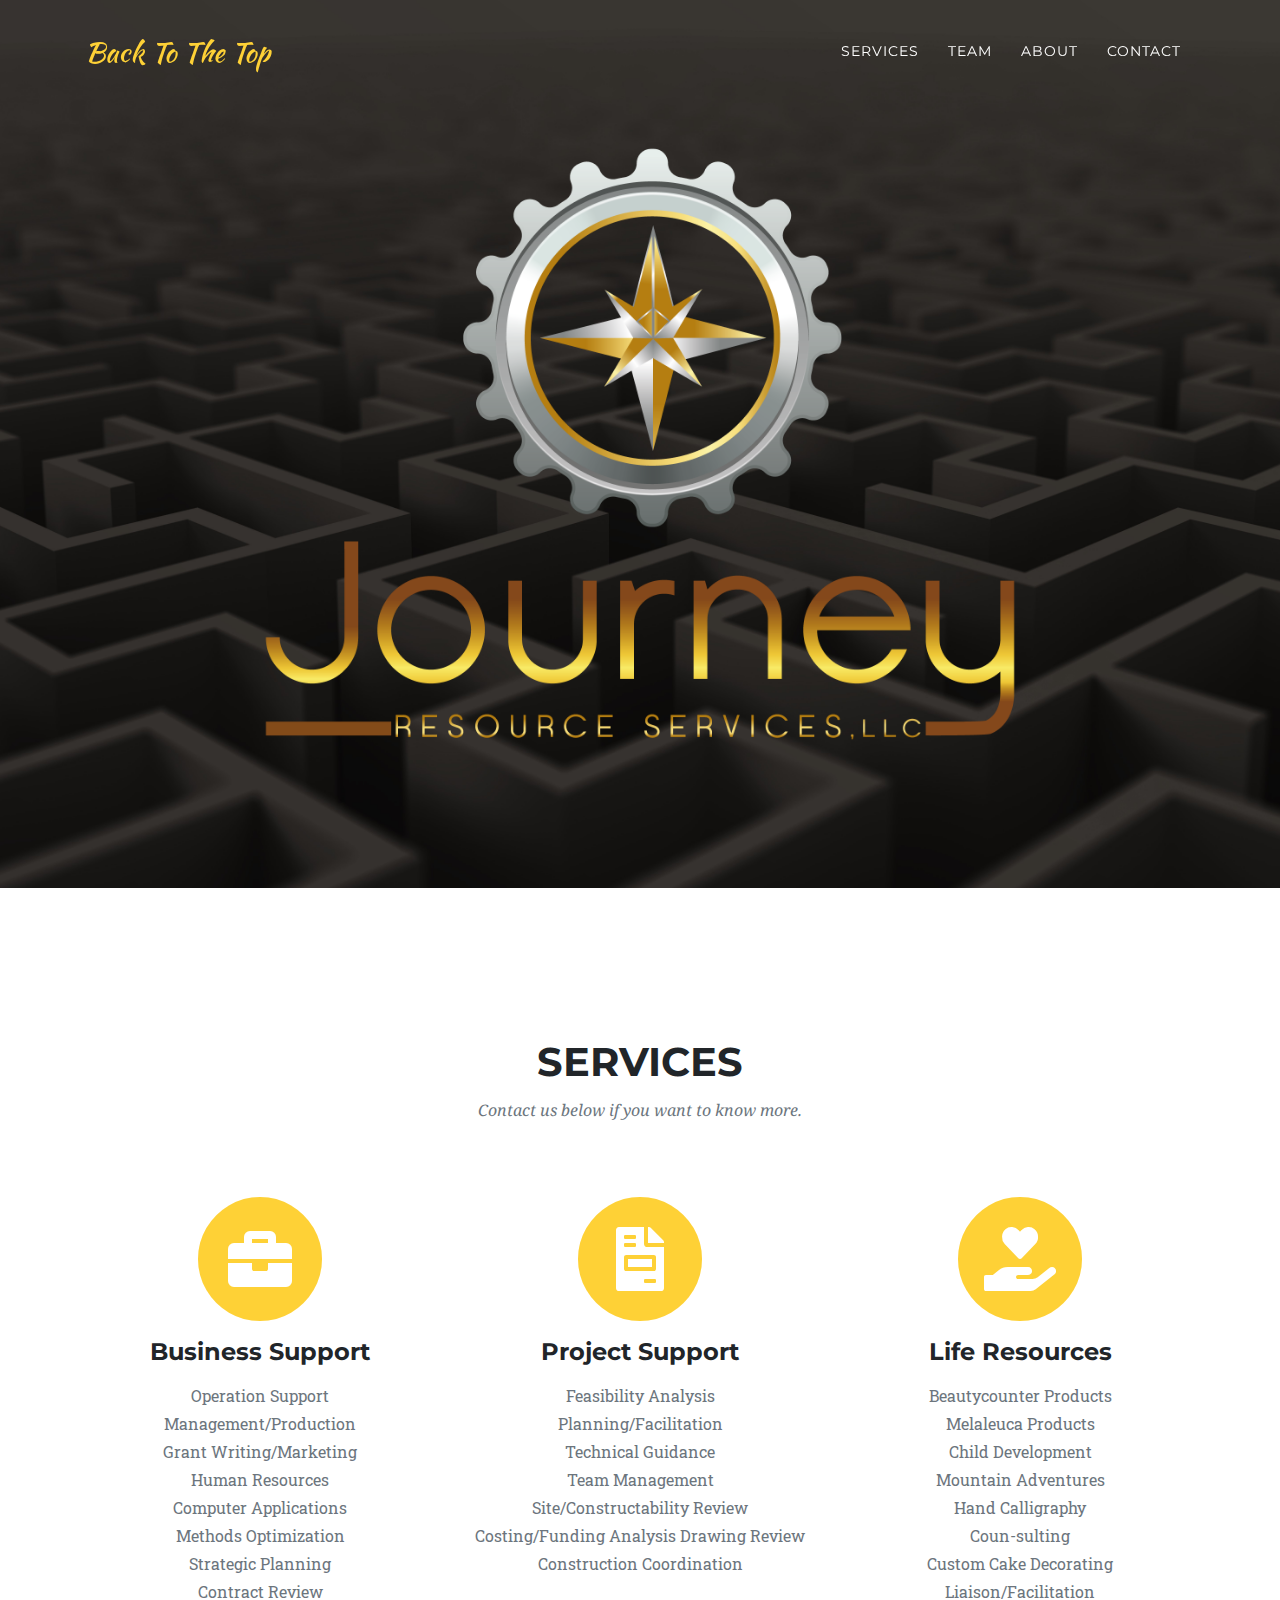
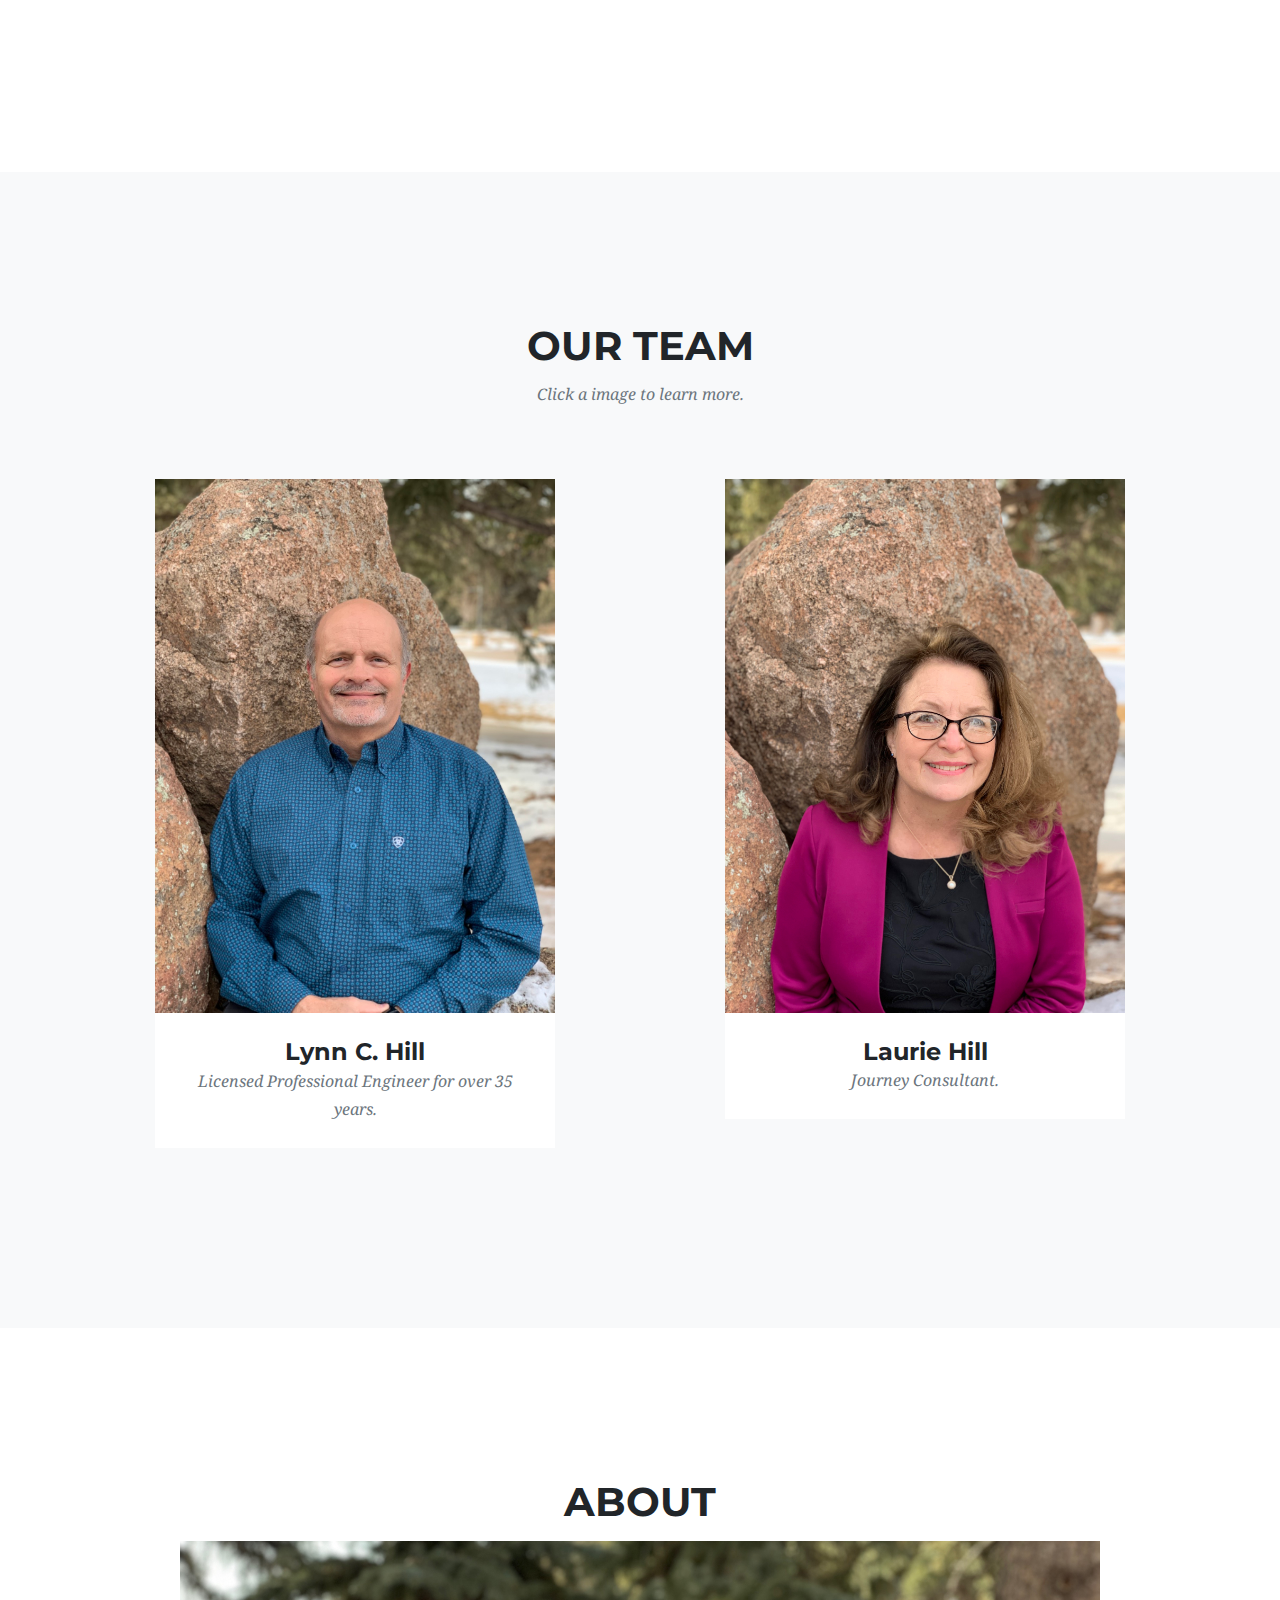
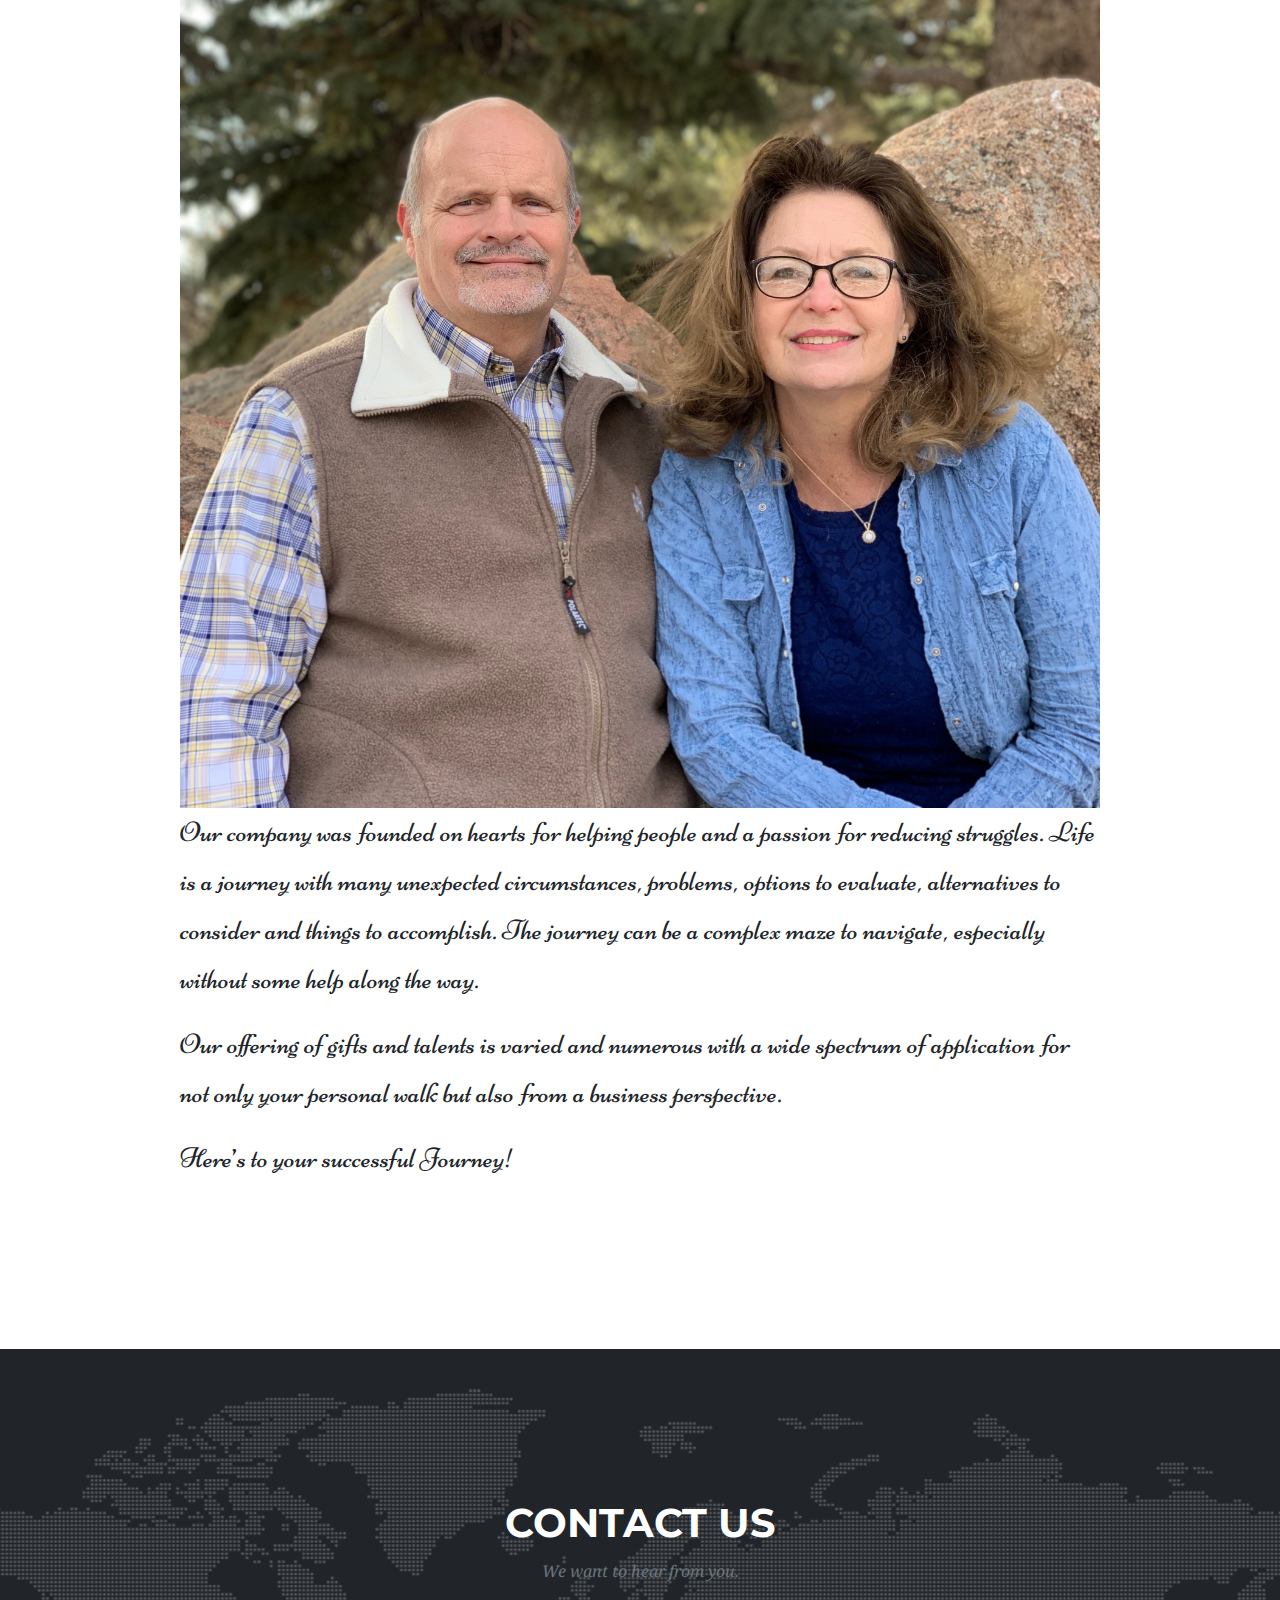
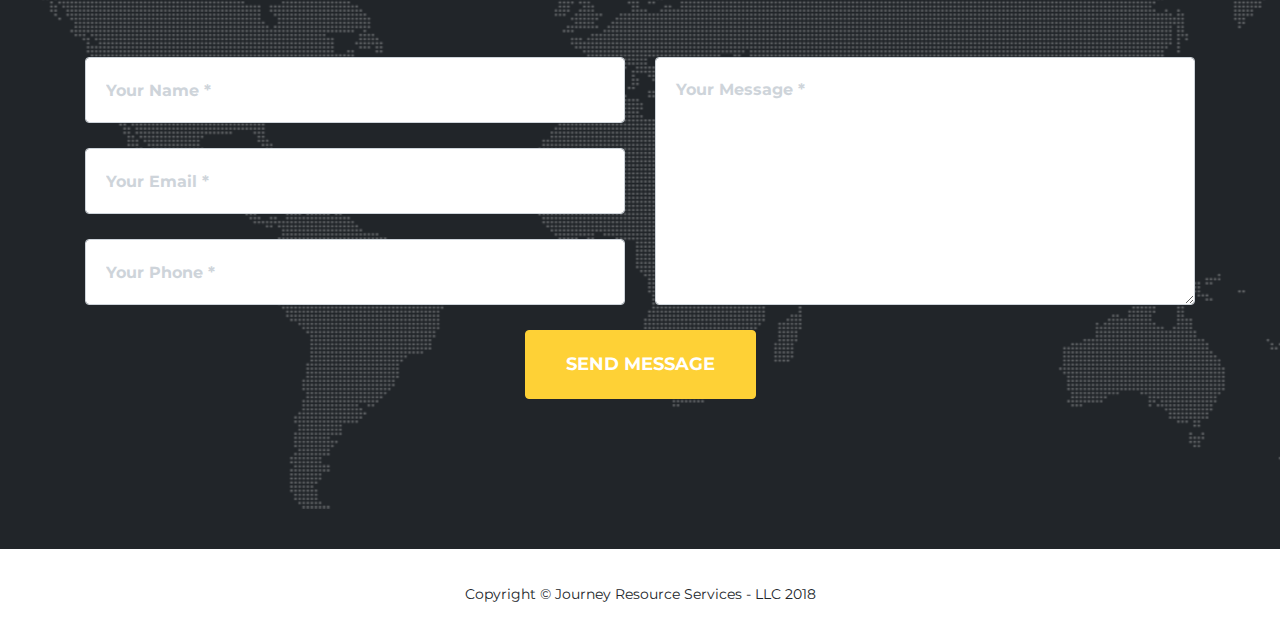
<file: index.html>
<!DOCTYPE html>
<html lang="en">

  <head>

    <meta charset="utf-8">
    <meta name="viewport" content="width=device-width, initial-scale=1, shrink-to-fit=no">
    <meta name="description" content="Consulting, Childcare and Much More">
    <meta name="keywords" content="Laramie,Consulting,Childcard,Babysitting,Engineering,Calligraphy,Beautycounter,Feasibility Analysis,
                                   Planning,Facilitation,Technical,Guidance,Management,Construction,Coordination,Human,Resources,Computer,Applications,
                                   Operation,Support,Management,Production,Grant,Writing,Marketing,Computer,Applications,Methods,Optimization,
                                   Strategic,Planning,Contract,Review,Mountain,Adventures,Fly,Fishing">
    <meta name="author" content="">
    <link rel="icon" href="../img/justlogo.png">
    <title>Journey Resource Services</title>

    <!-- Bootstrap core CSS -->
    <link href="vendor/bootstrap/css/bootstrap.min.css" rel="stylesheet">

    <!-- Custom fonts for this template -->
    <link href="vendor/fontawesome-free/css/all.min.css" rel="stylesheet" type="text/css">
    <link href="https://fonts.googleapis.com/css?family=Montserrat:400,700" rel="stylesheet" type="text/css">
    <link href='https://fonts.googleapis.com/css?family=Kaushan+Script' rel='stylesheet' type='text/css'>
    <link href='https://fonts.googleapis.com/css?family=Droid+Serif:400,700,400italic,700italic' rel='stylesheet' type='text/css'>
    <link href='https://fonts.googleapis.com/css?family=Roboto+Slab:400,100,300,700' rel='stylesheet' type='text/css'>
    <link rel="stylesheet" href="https://fonts.googleapis.com/css?family=Tangerine">
    <link href="https://fonts.googleapis.com/css?family=Niconne" rel="stylesheet">
    
    <!-- Custom styles for this template -->
    <link href="css/agency.css" rel="stylesheet">

  </head>

  <body id="page-top">

    <!-- Navigation -->
    <nav class="navbar navbar-expand-lg navbar-dark fixed-top" id="mainNav">
      <div class="container">
        <a class="navbar-brand js-scroll-trigger" href="#page-top">Back To The Top</a>
        <button class="navbar-toggler navbar-toggler-right" type="button" data-toggle="collapse" data-target="#navbarResponsive" aria-controls="navbarResponsive" aria-expanded="false" aria-label="Toggle navigation">
          Menu
          <i class="fas fa-bars"></i>
        </button>
        <div class="collapse navbar-collapse" id="navbarResponsive">
          <ul class="navbar-nav text-uppercase ml-auto">
            <li class="nav-item">
              <a class="nav-link js-scroll-trigger" href="#services">Services</a>
            </li>
            <li class="nav-item">
              <a class="nav-link js-scroll-trigger" href="#portfolio">Team</a>
            </li>
            <li class="nav-item">
              <a class="nav-link js-scroll-trigger" href="#about">About</a>
            </li>
            <!--
            <li class="nav-item">
              <a class="nav-link js-scroll-trigger" href="#team">Team</a>
            </li>
            -->
            <li class="nav-item">
              <a class="nav-link js-scroll-trigger" href="#contact">Contact</a>
            </li>
          </ul>
        </div>
      </div>
    </nav>

    <!-- Header -->
    <header class="masthead">
      <div class="container">  
        <img class="logo" src="img/logo1.5.png" alt="">    
        <!--
        <div class="intro-text">
          <div class="row">
          
        </div> 
          <div class="intro-lead-in">Welcome!</div>
          <div class="intro-heading text-uppercase">We're Here To Help</div>
          <a class="btn btn-primary btn-xl text-uppercase js-scroll-trigger" href="#services">Tell Me More</a>
        </div>
-->
      </div>
    </header>

    <!-- Services -->
    <section id="services">
      <div class="container">
        <div class="row">
          <div class="col-lg-12 text-center">
            <h2 class="section-heading text-uppercase">Services</h2>
            <h3 class="section-subheading text-muted">Contact us below if you want to know more.</h3>
          </div>
        </div>
        <div class="row text-center">
          <div class="col-md-4">
            <span class="fa-stack fa-4x">
              <i class="fas fa-circle fa-stack-2x text-primary"></i>
              <i class="fas fa-briefcase fa-stack-1x fa-inverse"></i>
            </span>
            <h4 class="service-heading">Business Support</h4>
            <p class="text-muted">
              Operation Support <br />
              Management/Production <br />
              Grant Writing/Marketing <br />
              Human Resources<br />
              Computer Applications<br />
              Methods Optimization<br />
              Strategic Planning<br />
              Contract Review<br />
            </p>
          </div>
          <div class="col-md-4">
            <span class="fa-stack fa-4x">
              <i class="fas fa-circle fa-stack-2x text-primary"></i>
              <i class="fas fa-file-invoice fa-stack-1x fa-inverse"></i>
            </span>
            <h4 class="service-heading">Project Support</h4>
            <p class="text-muted">
              Feasibility Analysis<br />
              Planning/Facilitation<br />
              Technical Guidance<br />
              Team Management<br />
              Site/Constructability Review<br />
              Costing/Funding Analysis
              Drawing Review<br />
              Construction Coordination<br />
            </p>
          </div>
          <div class="col-md-4">
            <span class="fa-stack fa-4x">
              <i class="fas fa-circle fa-stack-2x text-primary"></i>
              <i class="fas fa-hand-holding-heart fa-stack-1x fa-inverse"></i>
            </span>
            <h4 class="service-heading">Life Resources</h4>
            <p class="text-muted">
              Beautycounter Products <br />
              Melaleuca Products <br />
              Child Development <br />
              Mountain Adventures <br />
              Hand Calligraphy <br />
              Coun-sulting <br />
              Custom Cake Decorating <br />
              Liaison/Facilitation<br />
            </p>
          </div>
        </div>
      </div>
    </section>

    <!-- Portfolio Grid -->
    <section class="bg-light" id="portfolio">
      <div class="container">
        <div class="row">
          <div class="col-lg-12 text-center">
            <h2 class="section-heading text-uppercase">OUR TEAM</h2>
            <h3 class="section-subheading text-muted">Click a image to learn more.</h3>
          </div>
        </div>
        <div class="row">
          <div class="col-md-6 col-sm-6 portfolio-item">
            <a class="portfolio-link" data-toggle="modal" href="#portfolioModal1">
              <div class="portfolio-hover">
                <div class="portfolio-hover-content">
                  <i class="fas fa-plus fa-3x"></i>
                </div>
              </div>
              <img class="img-fluid" src="img/Lynn.JPG" alt="">
            </a>
            <div class="portfolio-caption">
              <h4>Lynn C. Hill</h4>
              <p class="text-muted">Licensed Professional Engineer for over 35 years.</p>
            </div>
          </div>
          <div class="col-md-6 col-sm-6 portfolio-item">
            <a class="portfolio-link" data-toggle="modal" href="#portfolioModal2">
              <div class="portfolio-hover">
                <div class="portfolio-hover-content">
                  <i class="fas fa-plus fa-3x"></i>
                </div>
              </div>
              <img class="img-fluid" src="img/Laurie.JPG" alt="">
            </a>
            <div class="portfolio-caption">
              <h4>Laurie Hill</h4>
              <p class="text-muted">Journey Consultant.</p>
            </div>
          </div>
        </div>
      </div>
    </section>

    <!-- About -->
    <section id="about">
      <div class="container">
        <div class="row">
          <div class="col-lg-12 text-center">
            <h2 class="section-heading text-uppercase">About</h2>
          </div>
        </div>
        <div class="row">
          <div class="col-md-1 col-sm-1"></div>
          <div class="col-md-10 col-sm-10 portfolio-item">             
              <img class="img-fluid" src="img/LynnandLaurie.JPG" alt="">
          </div>
        </div>
        <div class="row">
          <div class="col-md-1 col-sm-1"></div>
          <div class="col-md-10 col-sm-10 portfolio-item">             
              <p class="cursive">Our company was founded on hearts for helping people and a passion for reducing struggles. Life is a journey with many unexpected circumstances, problems, options to evaluate,  
              alternatives to consider and things to accomplish. The journey can be a complex maze to navigate, especially without some help along the way.  
              </p>
            <p class="cursive">Our offering of gifts and talents is varied and numerous with a wide spectrum of application for not only
              your personal walk but also from a business perspective.</p>
            <p class="cursive">Here’s to your successful Journey!</p>
          </div>
        </div>
        
        
      </div>
    </section>


    <!-- Contact -->
    <section id="contact">
      <div class="container">
        <div class="row">
          <div class="col-lg-12 text-center">
            <h2 class="section-heading text-uppercase">Contact Us</h2>
            <h3 class="section-subheading text-muted">We want to hear from you.</h3>
          </div>
        </div>
        <div class="row">
          <div class="col-lg-12">
            <form method="POST" action="https://formspree.io/resourcesonhigh@gmail.com">
              <div class="row">
                <div class="col-md-6">
                  <div class="form-group">
                    <input class="form-control" id="name" name="Name" type="text" placeholder="Your Name *" required="required" data-validation-required-message="Please enter your name.">
                    <p class="help-block text-danger"></p>
                  </div>
                  <div class="form-group">
                    <input class="form-control" id="email"  name="Email" type="email" placeholder="Your Email *" required="required" data-validation-required-message="Please enter your email address.">
                    <p class="help-block text-danger"></p>
                  </div>
                  <div class="form-group">
                    <input class="form-control" id="phone"  name="Phone Number" type="tel" placeholder="Your Phone *" required="required" data-validation-required-message="Please enter your phone number.">
                    <p class="help-block text-danger"></p>
                  </div>
                </div>
                <div class="col-md-6">
                  <div class="form-group">
                    <textarea class="form-control" id="message" name="Message" placeholder="Your Message *" required="required" data-validation-required-message="Please enter a message."></textarea>
                    <p class="help-block text-danger"></p>
                  </div>
                </div>
                <div class="clearfix"></div>
                <div class="col-lg-12 text-center">
                  <div id="success"></div>
                  <button id="sendIt" class="btn btn-primary btn-xl text-uppercase" type="submit">Send Message</button>
                </div>
              </div>
            </form>
          </div>
        </div>
      </div>
    </section>

    <!-- Footer -->
    <footer>
      <div class="container">
        <div class="row">
          <div class="col-md-3"></div>
          <div class="col-md-6">
            <span class="copyright">Copyright &copy; Journey Resource Services - LLC 2018</span>
          </div>
          </div>
        <!--
          <div class="row">
            <div class="col-md-3"></div>
          <div class="col-md-6">
            <li class="list-inline-item">
                <a href="#">
                  <i class="fab fa-facebook-f"></i>
                </a>
              </li>
              <li class="list-inline-item">
                <a href="#">
                  <i class="fab fa-linkedin-in"></i>
                </a>
              </li>
            </ul>
          </div>
              
          </div>
          
          <div class="col-md-4">
            <ul class="list-inline quicklinks">
              <li class="list-inline-item">
                <a href="#">Privacy Policy</a>
              </li>
              <li class="list-inline-item">
                <a href="#">Terms of Use</a>
              </li>
            </ul>
          </div>
-->
        </div>
      </div>
    </footer>

    <!-- Portfolio Modals -->

    <!-- Modal 1 -->
    <div class="portfolio-modal modal fade" id="portfolioModal1" tabindex="-1" role="dialog" aria-hidden="true">
      <div class="modal-dialog">
        <div class="modal-content">
          <div class="close-modal" data-dismiss="modal">
            <div class="lr">
              <div class="rl"></div>
            </div>
          </div>
          <div class="container">
            <div class="row">
              <div class="col-lg-8 mx-auto">
                <div class="modal-body">
                  <!-- Project Details Go Here -->
                  <h2 class="text-uppercase">Lynn Hill</h2>
                  <p class="item-intro text-muted"></p>
                  <div class="row">
                    <div class="col-md-2 col-sm-1"></div>
                    <div class="col-md-8 col-sm-10 portfolio-item">             
                      <img class="img-fluid" src="img/Lynn.JPG" alt="">
                    </div>
                  </div> 
                  <p>I have been a Civil Engineer for 35 years and am currently a licensed Professional Engineer in Texas,
Colorado, and Wyoming. During my career, I worked on almost every type of civil engineering project
you can imagine: dozens of critical infrastructure improvements, water transmission pipelines, streets
and roadways, transportation projects, civil site design for major buildings, a multi-million-dollar gold
mine expansion, and even the high-profile Mount Rushmore Memorial renovation. My responsibilities
on these projects were as wide-ranging as the projects themselves – I operated as a site inspector,
design engineer, project manager, and most recently, retired as office manager and business partner in
a large firm.</p> 
                  
                  <p>Although I am proud of all of these projects and the roles I played, it is the skills I learned as a civil
engineer that I am most thankful for. My technical background gave me the knowledge to serve as
President and board member of a water utility company for many years. My strengths in administration
and team building were crucial in my role as a member on my church council. And it took all of those
skills (and more) to lead my family in perhaps my most ambitious project – designing and building our
own house!</p>
                  
                  <p>In the end, what I’ve found is that being an engineer is about solving problems. Solving problems is what
I’ve done as an engineer, a manager, a husband, and a dad and I’m pretty good at it. I have found that
people need help in this complex journey and I am ready to do that. </p>
                  <button class="btn btn-primary" data-dismiss="modal" type="button">
                    <i class="fas fa-times"></i>
                    Close Bio</button>
                </div>
              </div>
            </div>
          </div>
        </div>
      </div>
    </div>

    <!-- Modal 2 -->
    <div class="portfolio-modal modal fade" id="portfolioModal2" tabindex="-1" role="dialog" aria-hidden="true">
      <div class="modal-dialog">
        <div class="modal-content">
          <div class="close-modal" data-dismiss="modal">
            <div class="lr">
              <div class="rl"></div>
            </div>
          </div>
          <div class="container">
            <div class="row">
              <div class="col-lg-8 mx-auto">
                <div class="modal-body">
                  <!-- Project Details Go Here -->
                  <h2 class="text-uppercase">Laurie Hill</h2>
                  <p class="item-intro text-muted"></p>
                  <div class="row">
                    <div class="col-md-2 col-sm-1"></div>
                    <div class="col-md-8 col-sm-10 portfolio-item">             
                      <img class="img-fluid" src="img/Laurie.JPG" alt="">
                    </div>
                  </div>
                  <p>Although I graduated from the University of Wyoming with a minor in Spanish and a B.S. in Range
Management, I would say my most central education has been my ‘life experience degree’ in Boy
Management! As a mother of four grown sons, I have run the full gamut: from the early years planning
camping and backpacking adventures, to homeschooling my oldest in 7th and 8th grade, all the way
through the final years helping my boys navigate college and major life choices, there was never a
shortage of surprises and fun.
</p>
                  <p> When I wasn’t home raising my sons, I worked a wide variety of jobs: Spanish teacher, substitute
teacher, Children’s Church ministry director, K-10 tutor, and many more. Through these positions, I have
discovered the common thread is that I love teaching, I love kids, and most of all love helping people
learn and understand. With that in mind -- I would truly cherish the opportunity to connect with you,
pass on some of my experiences and skills, and see how I can help you on your journey.</p>                  
                  <button class="btn btn-primary" data-dismiss="modal" type="button">
                    <i class="fas fa-times"></i>
                    Close Bio</button>
                </div>
              </div>
            </div>
          </div>
        </div>
      </div>
    </div>

    <!-- Modal 3 -->
    <div class="portfolio-modal modal fade" id="portfolioModal3" tabindex="-1" role="dialog" aria-hidden="true">
      <div class="modal-dialog">
        <div class="modal-content">
          <div class="close-modal" data-dismiss="modal">
            <div class="lr">
              <div class="rl"></div>
            </div>
          </div>
          <div class="container">
            <div class="row">
              <div class="col-lg-8 mx-auto">
                <div class="modal-body">
                  <!-- Project Details Go Here -->
                  <h2 class="text-uppercase">Project Name</h2>
                  <p class="item-intro text-muted">Lorem ipsum dolor sit amet consectetur.</p>
                  <img class="img-fluid d-block mx-auto" src="img/portfolio/03-full.jpg" alt="">
                  <p>Use this area to describe your project. Lorem ipsum dolor sit amet, consectetur adipisicing elit. Est blanditiis dolorem culpa incidunt minus dignissimos deserunt repellat aperiam quasi sunt officia expedita beatae cupiditate, maiores repudiandae, nostrum, reiciendis facere nemo!</p>
                  <ul class="list-inline">
                    <li>Date: January 2017</li>
                    <li>Client: Finish</li>
                    <li>Category: Identity</li>
                  </ul>
                  <button class="btn btn-primary" data-dismiss="modal" type="button">
                    <i class="fas fa-times"></i>
                    Close Project</button>
                </div>
              </div>
            </div>
          </div>
        </div>
      </div>
    </div>

    <!-- Modal 4 -->
    <div class="portfolio-modal modal fade" id="portfolioModal4" tabindex="-1" role="dialog" aria-hidden="true">
      <div class="modal-dialog">
        <div class="modal-content">
          <div class="close-modal" data-dismiss="modal">
            <div class="lr">
              <div class="rl"></div>
            </div>
          </div>
          <div class="container">
            <div class="row">
              <div class="col-lg-8 mx-auto">
                <div class="modal-body">
                  <!-- Project Details Go Here -->
                  <h2 class="text-uppercase">Project Name</h2>
                  <p class="item-intro text-muted">Lorem ipsum dolor sit amet consectetur.</p>
                  <img class="img-fluid d-block mx-auto" src="img/portfolio/04-full.jpg" alt="">
                  <p>Use this area to describe your project. Lorem ipsum dolor sit amet, consectetur adipisicing elit. Est blanditiis dolorem culpa incidunt minus dignissimos deserunt repellat aperiam quasi sunt officia expedita beatae cupiditate, maiores repudiandae, nostrum, reiciendis facere nemo!</p>
                  <ul class="list-inline">
                    <li>Date: January 2017</li>
                    <li>Client: Lines</li>
                    <li>Category: Branding</li>
                  </ul>
                  <button class="btn btn-primary" data-dismiss="modal" type="button">
                    <i class="fas fa-times"></i>
                    Close Project</button>
                </div>
              </div>
            </div>
          </div>
        </div>
      </div>
    </div>

    <!-- Modal 5 -->
    <div class="portfolio-modal modal fade" id="portfolioModal5" tabindex="-1" role="dialog" aria-hidden="true">
      <div class="modal-dialog">
        <div class="modal-content">
          <div class="close-modal" data-dismiss="modal">
            <div class="lr">
              <div class="rl"></div>
            </div>
          </div>
          <div class="container">
            <div class="row">
              <div class="col-lg-8 mx-auto">
                <div class="modal-body">
                  <!-- Project Details Go Here -->
                  <h2 class="text-uppercase">Project Name</h2>
                  <p class="item-intro text-muted">Lorem ipsum dolor sit amet consectetur.</p>
                  <img class="img-fluid d-block mx-auto" src="img/portfolio/05-full.jpg" alt="">
                  <p>Use this area to describe your project. Lorem ipsum dolor sit amet, consectetur adipisicing elit. Est blanditiis dolorem culpa incidunt minus dignissimos deserunt repellat aperiam quasi sunt officia expedita beatae cupiditate, maiores repudiandae, nostrum, reiciendis facere nemo!</p>
                  <ul class="list-inline">
                    <li>Date: January 2017</li>
                    <li>Client: Southwest</li>
                    <li>Category: Website Design</li>
                  </ul>
                  <button class="btn btn-primary" data-dismiss="modal" type="button">
                    <i class="fas fa-times"></i>
                    Close Project</button>
                </div>
              </div>
            </div>
          </div>
        </div>
      </div>
    </div>

    <!-- Modal 6 -->
    <div class="portfolio-modal modal fade" id="portfolioModal6" tabindex="-1" role="dialog" aria-hidden="true">
      <div class="modal-dialog">
        <div class="modal-content">
          <div class="close-modal" data-dismiss="modal">
            <div class="lr">
              <div class="rl"></div>
            </div>
          </div>
          <div class="container">
            <div class="row">
              <div class="col-lg-8 mx-auto">
                <div class="modal-body">
                  <!-- Project Details Go Here -->
                  <h2 class="text-uppercase">Project Name</h2>
                  <p class="item-intro text-muted">Lorem ipsum dolor sit amet consectetur.</p>
                  <img class="img-fluid d-block mx-auto" src="img/portfolio/06-full.jpg" alt="">
                  <p>Use this area to describe your project. Lorem ipsum dolor sit amet, consectetur adipisicing elit. Est blanditiis dolorem culpa incidunt minus dignissimos deserunt repellat aperiam quasi sunt officia expedita beatae cupiditate, maiores repudiandae, nostrum, reiciendis facere nemo!</p>
                  <ul class="list-inline">
                    <li>Date: January 2017</li>
                    <li>Client: Window</li>
                    <li>Category: Photography</li>
                  </ul>
                  <button class="btn btn-primary" data-dismiss="modal" type="button">
                    <i class="fas fa-times"></i>
                    Close Project</button>
                </div>
              </div>
            </div>
          </div>
        </div>
      </div>
    </div>

    <!-- Bootstrap core JavaScript -->
    <script src="vendor/jquery/jquery.min.js"></script>
    <script src="vendor/bootstrap/js/bootstrap.bundle.min.js"></script>

    <!-- Plugin JavaScript -->
    <script src="vendor/jquery-easing/jquery.easing.min.js"></script>

    <!-- Contact form JavaScript -->
    <script src="js/jqBootstrapValidation.js"></script>
    <script src="js/contact_me.js"></script>

    <!-- Custom scripts for this template -->
    <script src="js/agency.js"></script>

  </body>

</html>
</file>
<file: css/agency.css>
/*!
 * Start Bootstrap - Agency v5.0.4 (https://startbootstrap.com/template-overviews/agency)
 * Copyright 2013-2018 Start Bootstrap
 * Licensed under MIT (https://github.com/BlackrockDigital/startbootstrap-agency/blob/master/LICENSE)
 */

.cursive {
  font-family: 'Niconne', cursive;
  font-size: 1.75rem;
  font-weight: 400;
}


.w3-tangerine {
  font-size: 2rem;
  font-weight: 700;
  font-family: 'Tangerine', serif;
}


.logo {
    display: block;
  margin-left: auto;
  margin-right: auto;
  width: 80%;
  height: auto;
}
body {
  overflow-x: hidden;
  font-family: 'Roboto Slab', -apple-system, BlinkMacSystemFont, 'Segoe UI', Roboto, 'Helvetica Neue', Arial, sans-serif, 'Apple Color Emoji', 'Segoe UI Emoji', 'Segoe UI Symbol', 'Noto Color Emoji';
}

p {
  line-height: 1.75;
}

a {
  color: #fed136;
}

a:hover {
  color: #fec503;
}

.text-primary {
  color: #fed136 !important;
}

h1,
h2,
h3,
h4,
h5,
h6 {
  font-weight: 700;
  font-family: 'Montserrat', -apple-system, BlinkMacSystemFont, 'Segoe UI', Roboto, 'Helvetica Neue', Arial, sans-serif, 'Apple Color Emoji', 'Segoe UI Emoji', 'Segoe UI Symbol', 'Noto Color Emoji';
}

section {
  padding: 100px 0;
}

section h2.section-heading {
  font-size: 40px;
  margin-top: 0;
  margin-bottom: 15px;
}

section h3.section-subheading {
  font-size: 16px;
  font-weight: 400;
  font-style: italic;
  margin-bottom: 75px;
  text-transform: none;
  font-family: 'Droid Serif', -apple-system, BlinkMacSystemFont, 'Segoe UI', Roboto, 'Helvetica Neue', Arial, sans-serif, 'Apple Color Emoji', 'Segoe UI Emoji', 'Segoe UI Symbol', 'Noto Color Emoji';
}

@media (min-width: 768px) {
  section {
    padding: 150px 0;
  }
}

.btn {
  font-family: 'Montserrat', -apple-system, BlinkMacSystemFont, 'Segoe UI', Roboto, 'Helvetica Neue', Arial, sans-serif, 'Apple Color Emoji', 'Segoe UI Emoji', 'Segoe UI Symbol', 'Noto Color Emoji';
  font-weight: 700;
}

.btn-xl {
  font-size: 18px;
  padding: 20px 40px;
}

.btn-primary {
  background-color: #fed136;
  border-color: #fed136;
}

.btn-primary:active, .btn-primary:focus, .btn-primary:hover {
  background-color: #fec810 !important;
  border-color: #fec810 !important;
  color: white;
}

.btn-primary:active, .btn-primary:focus {
  -webkit-box-shadow: 0 0 0 0.2rem rgba(254, 209, 55, 0.5) !important;
  box-shadow: 0 0 0 0.2rem rgba(254, 209, 55, 0.5) !important;
}

::selection {
  background: #fed136;
  text-shadow: none;
}

img::selection {
  background: transparent;
}

img::-moz-selection {
  background: transparent;
}

#mainNav {
  
}

#mainNav .navbar-toggler {
  font-size: 12px;
  right: 0;
  padding: 13px;
  text-transform: uppercase;
  color: white;
  border: 0;
  background-color: #fed136;
  font-family: 'Montserrat', -apple-system, BlinkMacSystemFont, 'Segoe UI', Roboto, 'Helvetica Neue', Arial, sans-serif, 'Apple Color Emoji', 'Segoe UI Emoji', 'Segoe UI Symbol', 'Noto Color Emoji';
}

#mainNav .navbar-brand {
  color: #fed136;
  font-family: 'Kaushan Script', -apple-system, BlinkMacSystemFont, 'Segoe UI', Roboto, 'Helvetica Neue', Arial, sans-serif, 'Apple Color Emoji', 'Segoe UI Emoji', 'Segoe UI Symbol', 'Noto Color Emoji';
}

#mainNav .navbar-brand.active, #mainNav .navbar-brand:active, #mainNav .navbar-brand:focus, #mainNav .navbar-brand:hover {
  color: #fec503;
}

#mainNav .navbar-nav .nav-item .nav-link {
  font-size: 90%;
  font-weight: 400;
  padding: 0.75em 0;
  letter-spacing: 1px;
  color: white;
  font-family: 'Montserrat', -apple-system, BlinkMacSystemFont, 'Segoe UI', Roboto, 'Helvetica Neue', Arial, sans-serif, 'Apple Color Emoji', 'Segoe UI Emoji', 'Segoe UI Symbol', 'Noto Color Emoji';
}

#mainNav .navbar-nav .nav-item .nav-link.active, #mainNav .navbar-nav .nav-item .nav-link:hover {
  color: #fed136;
}

.navbar-shrink {
    padding-top: 0;
    padding-bottom: 0;
    background-color: #212529;
  }

@media (min-width: 992px) {
  #mainNav {
    padding-top: 25px;
    padding-bottom: 25px;
    -webkit-transition: padding-top 0.3s, padding-bottom 0.3s;
    transition: padding-top 0.3s, padding-bottom 0.3s;
    border: none;
  }
  #mainNav .navbar-brand {
    font-size: 1.75em;
    -webkit-transition: all 0.3s;
    transition: all 0.3s;
  }
  #mainNav .navbar-nav .nav-item .nav-link {
    padding: 1.1em 1em !important;
  }
  #mainNav .navbar-shrink {
    padding-top: 0;
    padding-bottom: 0;
    background-color: #212529;
  }
  #mainNav.navbar-shrink .navbar-brand {
    font-size: 1.25em;
    padding: 12px 0;
  }
}

header.masthead {
  text-align: center;
  color: white;
  background-image: url("../img/Maze.jpg");
  background-repeat: no-repeat;
  background-attachment: scroll;
  background-position: center center;
  background-size: cover;
}

header.masthead .intro-text {
  padding-top: 150px;
  padding-bottom: 100px;
}

header.masthead .intro-text .intro-lead-in {
  color: #fed136;
  font-size: 22px;
  font-style: italic;
  line-height: 22px;
  margin-bottom: 25px;
  font-family: 'Droid Serif', -apple-system, BlinkMacSystemFont, 'Segoe UI', Roboto, 'Helvetica Neue', Arial, sans-serif, 'Apple Color Emoji', 'Segoe UI Emoji', 'Segoe UI Symbol', 'Noto Color Emoji';
}

header.masthead .intro-text .intro-heading {
  color: #fed136;
  font-size: 50px;
  font-weight: 700;
  line-height: 50px;
  margin-bottom: 25px;
  font-family: 'Montserrat', -apple-system, BlinkMacSystemFont, 'Segoe UI', Roboto, 'Helvetica Neue', Arial, sans-serif, 'Apple Color Emoji', 'Segoe UI Emoji', 'Segoe UI Symbol', 'Noto Color Emoji';
}

@media (min-width: 768px) {
  header.masthead .intro-text {
    padding-top: 300px;
    padding-bottom: 200px;
  }
  header.masthead .intro-text .intro-lead-in {
    font-size: 40px;
    font-style: italic;
    line-height: 40px;
    margin-bottom: 25px;
    font-family: 'Droid Serif', -apple-system, BlinkMacSystemFont, 'Segoe UI', Roboto, 'Helvetica Neue', Arial, sans-serif, 'Apple Color Emoji', 'Segoe UI Emoji', 'Segoe UI Symbol', 'Noto Color Emoji';
  }
  header.masthead .intro-text .intro-heading {
    font-size: 75px;
    font-weight: 700;
    line-height: 75px;
    margin-bottom: 50px;
    font-family: 'Montserrat', -apple-system, BlinkMacSystemFont, 'Segoe UI', Roboto, 'Helvetica Neue', Arial, sans-serif, 'Apple Color Emoji', 'Segoe UI Emoji', 'Segoe UI Symbol', 'Noto Color Emoji';
  }
}

.service-heading {
  margin: 15px 0;
  text-transform: none;
}

#portfolio .portfolio-item {
  right: 0;
  margin: 0 0 15px;
}

#portfolio .portfolio-item .portfolio-link {
  position: relative;
  display: block;
  max-width: 400px;
  margin: 0 auto;
  cursor: pointer;
}

#portfolio .portfolio-item .portfolio-link .portfolio-hover {
  position: absolute;
  width: 100%;
  height: 100%;
  -webkit-transition: all ease 0.5s;
  transition: all ease 0.5s;
  opacity: 0;
  background: rgba(254, 209, 54, 0.9);
}

#portfolio .portfolio-item .portfolio-link .portfolio-hover:hover {
  opacity: 1;
}

#portfolio .portfolio-item .portfolio-link .portfolio-hover .portfolio-hover-content {
  font-size: 20px;
  position: absolute;
  top: 50%;
  width: 100%;
  height: 20px;
  margin-top: -12px;
  text-align: center;
  color: white;
}

#portfolio .portfolio-item .portfolio-link .portfolio-hover .portfolio-hover-content i {
  margin-top: -12px;
}

#portfolio .portfolio-item .portfolio-link .portfolio-hover .portfolio-hover-content h3,
#portfolio .portfolio-item .portfolio-link .portfolio-hover .portfolio-hover-content h4 {
  margin: 0;
}

#portfolio .portfolio-item .portfolio-caption {
  max-width: 400px;
  margin: 0 auto;
  padding: 25px;
  text-align: center;
  background-color: #fff;
}

#portfolio .portfolio-item .portfolio-caption h4 {
  margin: 0;
  text-transform: none;
}

#portfolio .portfolio-item .portfolio-caption p {
  font-size: 16px;
  font-style: italic;
  margin: 0;
  font-family: 'Droid Serif', -apple-system, BlinkMacSystemFont, 'Segoe UI', Roboto, 'Helvetica Neue', Arial, sans-serif, 'Apple Color Emoji', 'Segoe UI Emoji', 'Segoe UI Symbol', 'Noto Color Emoji';
}

#portfolio * {
  z-index: 2;
}

@media (min-width: 767px) {
  #portfolio .portfolio-item {
    margin: 0 0 30px;
  }
}

.portfolio-modal {
  padding-right: 0px !important;
}

.portfolio-modal .modal-dialog {
  margin: auto;
  max-width: 1000px;
  margin-right: auto;
  margin-left: auto;
}

.portfolio-modal .modal-content {
  padding: 100px 0;
  text-align: center;
}

.portfolio-modal .modal-content h2 {
  font-size: 3em;
  margin-bottom: 15px;
}

.portfolio-modal .modal-content p {
  margin-bottom: 30px;
}

.portfolio-modal .modal-content p.item-intro {
  font-size: 16px;
  font-style: italic;
  margin: 20px 0 30px;
  font-family: 'Droid Serif', -apple-system, BlinkMacSystemFont, 'Segoe UI', Roboto, 'Helvetica Neue', Arial, sans-serif, 'Apple Color Emoji', 'Segoe UI Emoji', 'Segoe UI Symbol', 'Noto Color Emoji';
}

.portfolio-modal .modal-content ul.list-inline {
  margin-top: 0;
  margin-bottom: 30px;
}

.portfolio-modal .modal-content img {
  margin-bottom: 30px;
}

.portfolio-modal .modal-content button {
  cursor: pointer;
}

.portfolio-modal .close-modal {
  position: absolute;
  top: 25px;
  right: 25px;
  width: 75px;
  height: 75px;
  cursor: pointer;
  background-color: transparent;
}

.portfolio-modal .close-modal:hover {
  opacity: 0.3;
}

.portfolio-modal .close-modal .lr {
  /* Safari and Chrome */
  z-index: 1051;
  width: 1px;
  height: 75px;
  margin-left: 35px;
  /* IE 9 */
  -webkit-transform: rotate(45deg);
  transform: rotate(45deg);
  background-color: #212529;
}

.portfolio-modal .close-modal .lr .rl {
  /* Safari and Chrome */
  z-index: 1052;
  width: 1px;
  height: 75px;
  /* IE 9 */
  -webkit-transform: rotate(90deg);
  transform: rotate(90deg);
  background-color: #212529;
}

.timeline {
  position: relative;
  padding: 0;
  list-style: none;
}

.timeline:before {
  position: absolute;
  top: 0;
  bottom: 0;
  left: 40px;
  width: 2px;
  margin-left: -1.5px;
  content: '';
  background-color: #e9ecef;
}

.timeline > li {
  position: relative;
  min-height: 50px;
  margin-bottom: 50px;
}

.timeline > li:after, .timeline > li:before {
  display: table;
  content: ' ';
}

.timeline > li:after {
  clear: both;
}

.timeline > li .timeline-panel {
  position: relative;
  float: right;
  width: 100%;
  padding: 0 20px 0 100px;
  text-align: left;
}

.timeline > li .timeline-panel:before {
  right: auto;
  left: -15px;
  border-right-width: 15px;
  border-left-width: 0;
}

.timeline > li .timeline-panel:after {
  right: auto;
  left: -14px;
  border-right-width: 14px;
  border-left-width: 0;
}

.timeline > li .timeline-image {
  position: absolute;
  z-index: 100;
  left: 0;
  width: 80px;
  height: 80px;
  margin-left: 0;
  text-align: center;
  color: white;
  border: 7px solid #e9ecef;
  border-radius: 100%;
  background-color: #fed136;
}

.timeline > li .timeline-image h4 {
  font-size: 10px;
  line-height: 14px;
  margin-top: 12px;
}

.timeline > li.timeline-inverted > .timeline-panel {
  float: right;
  padding: 0 20px 0 100px;
  text-align: left;
}

.timeline > li.timeline-inverted > .timeline-panel:before {
  right: auto;
  left: -15px;
  border-right-width: 15px;
  border-left-width: 0;
}

.timeline > li.timeline-inverted > .timeline-panel:after {
  right: auto;
  left: -14px;
  border-right-width: 14px;
  border-left-width: 0;
}

.timeline > li:last-child {
  margin-bottom: 0;
}

.timeline .timeline-heading h4 {
  margin-top: 0;
  color: inherit;
}

.timeline .timeline-heading h4.subheading {
  text-transform: none;
}

.timeline .timeline-body > ul,
.timeline .timeline-body > p {
  margin-bottom: 0;
}

@media (min-width: 768px) {
  .timeline:before {
    left: 50%;
  }
  .timeline > li {
    min-height: 100px;
    margin-bottom: 100px;
  }
  .timeline > li .timeline-panel {
    float: left;
    width: 41%;
    padding: 0 20px 20px 30px;
    text-align: right;
  }
  .timeline > li .timeline-image {
    left: 50%;
    width: 100px;
    height: 100px;
    margin-left: -50px;
  }
  .timeline > li .timeline-image h4 {
    font-size: 13px;
    line-height: 18px;
    margin-top: 16px;
  }
  .timeline > li.timeline-inverted > .timeline-panel {
    float: right;
    padding: 0 30px 20px 20px;
    text-align: left;
  }
}

@media (min-width: 992px) {
  .timeline > li {
    min-height: 150px;
  }
  .timeline > li .timeline-panel {
    padding: 0 20px 20px;
  }
  .timeline > li .timeline-image {
    width: 150px;
    height: 150px;
    margin-left: -75px;
  }
  .timeline > li .timeline-image h4 {
    font-size: 18px;
    line-height: 26px;
    margin-top: 30px;
  }
  .timeline > li.timeline-inverted > .timeline-panel {
    padding: 0 20px 20px;
  }
}

@media (min-width: 1200px) {
  .timeline > li {
    min-height: 170px;
  }
  .timeline > li .timeline-panel {
    padding: 0 20px 20px 100px;
  }
  .timeline > li .timeline-image {
    width: 170px;
    height: 170px;
    margin-left: -85px;
  }
  .timeline > li .timeline-image h4 {
    margin-top: 40px;
  }
  .timeline > li.timeline-inverted > .timeline-panel {
    padding: 0 100px 20px 20px;
  }
}

.team-member {
  margin-bottom: 50px;
  text-align: center;
}

.team-member img {
  width: 225px;
  height: 225px;
  border: 7px solid #fff;
}

.team-member h4 {
  margin-top: 25px;
  margin-bottom: 0;
  text-transform: none;
}

.team-member p {
  margin-top: 0;
}

section#contact {
  background-color: #212529;
  background-image: url("../img/map-image.png");
  background-repeat: no-repeat;
  background-position: center;
}

section#contact .section-heading {
  color: #fff;
}

section#contact .form-group {
  margin-bottom: 25px;
}

section#contact .form-group input,
section#contact .form-group textarea {
  padding: 20px;
}

section#contact .form-group input.form-control {
  height: auto;
}

section#contact .form-group textarea.form-control {
  height: 248px;
}

section#contact .form-control:focus {
  border-color: #fed136;
  -webkit-box-shadow: none;
  box-shadow: none;
}

section#contact ::-webkit-input-placeholder {
  font-weight: 700;
  color: #ced4da;
  font-family: 'Montserrat', -apple-system, BlinkMacSystemFont, 'Segoe UI', Roboto, 'Helvetica Neue', Arial, sans-serif, 'Apple Color Emoji', 'Segoe UI Emoji', 'Segoe UI Symbol', 'Noto Color Emoji';
}

section#contact :-moz-placeholder {
  font-weight: 700;
  color: #ced4da;
  font-family: 'Montserrat', -apple-system, BlinkMacSystemFont, 'Segoe UI', Roboto, 'Helvetica Neue', Arial, sans-serif, 'Apple Color Emoji', 'Segoe UI Emoji', 'Segoe UI Symbol', 'Noto Color Emoji';
}

section#contact ::-moz-placeholder {
  font-weight: 700;
  color: #ced4da;
  font-family: 'Montserrat', -apple-system, BlinkMacSystemFont, 'Segoe UI', Roboto, 'Helvetica Neue', Arial, sans-serif, 'Apple Color Emoji', 'Segoe UI Emoji', 'Segoe UI Symbol', 'Noto Color Emoji';
}

section#contact :-ms-input-placeholder {
  font-weight: 700;
  color: #ced4da;
  font-family: 'Montserrat', -apple-system, BlinkMacSystemFont, 'Segoe UI', Roboto, 'Helvetica Neue', Arial, sans-serif, 'Apple Color Emoji', 'Segoe UI Emoji', 'Segoe UI Symbol', 'Noto Color Emoji';
}

footer {
  padding: 25px 0;
  text-align: center;
}

footer span.copyright {
  font-size: 90%;
  line-height: 40px;
  text-transform: none;
  font-family: 'Montserrat', -apple-system, BlinkMacSystemFont, 'Segoe UI', Roboto, 'Helvetica Neue', Arial, sans-serif, 'Apple Color Emoji', 'Segoe UI Emoji', 'Segoe UI Symbol', 'Noto Color Emoji';
}

footer ul.quicklinks {
  font-size: 90%;
  line-height: 40px;
  margin-bottom: 0;
  text-transform: none;
  font-family: 'Montserrat', -apple-system, BlinkMacSystemFont, 'Segoe UI', Roboto, 'Helvetica Neue', Arial, sans-serif, 'Apple Color Emoji', 'Segoe UI Emoji', 'Segoe UI Symbol', 'Noto Color Emoji';
}

ul.social-buttons {
  margin-bottom: 0;
}

ul.social-buttons li a {
  font-size: 20px;
  line-height: 50px;
  display: block;
  width: 50px;
  height: 50px;
  -webkit-transition: all 0.3s;
  transition: all 0.3s;
  color: white;
  border-radius: 100%;
  outline: none;
  background-color: #212529;
}

ul.social-buttons li a:active, ul.social-buttons li a:focus, ul.social-buttons li a:hover {
  background-color: #fed136;
}
</file>
